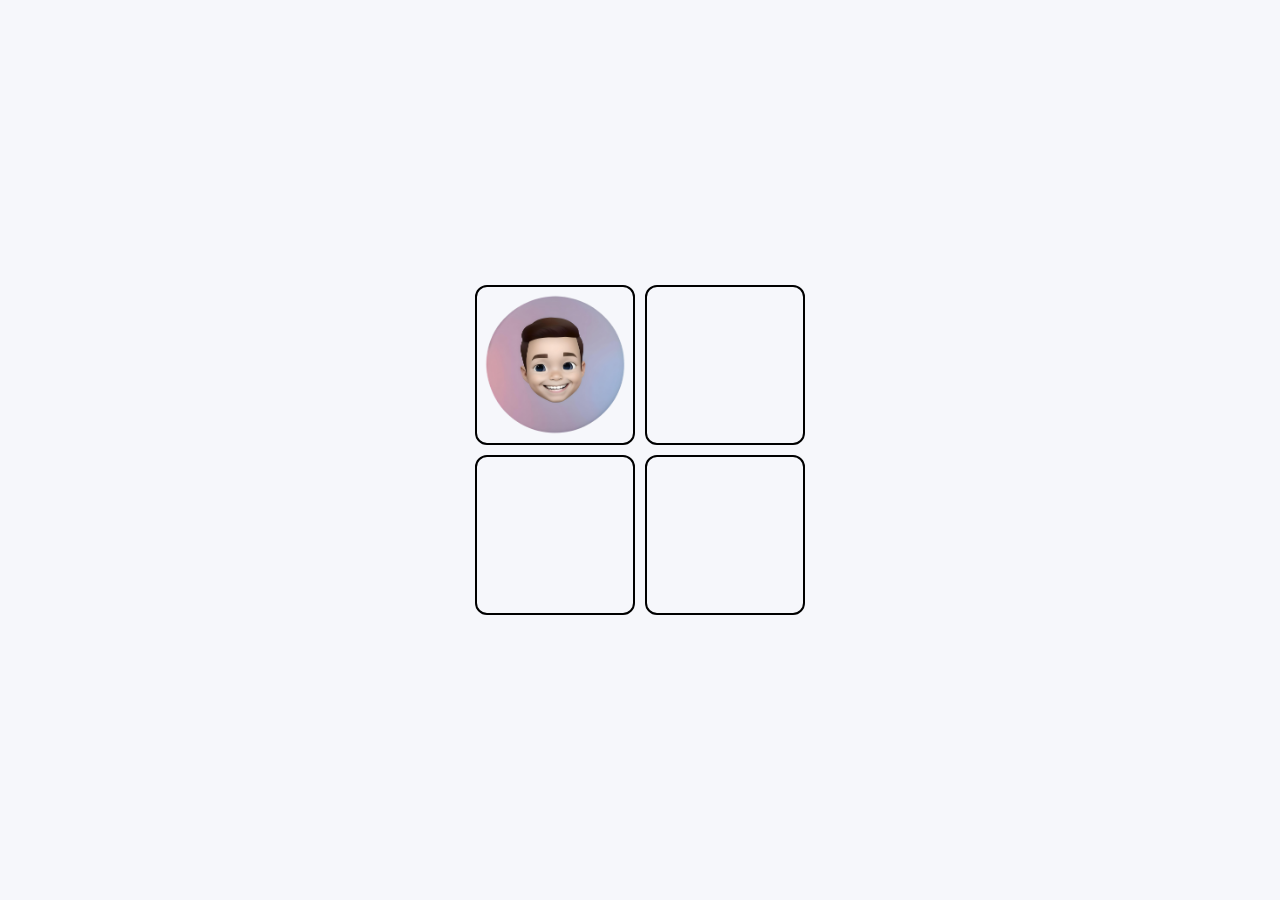
<file: DRAG AND DROP IMAGE/index.html>
<!DOCTYPE html>
<html lang="en">
  <head>
    <meta charset="UTF-8" />
    <meta name="viewport" content="width=device-width, initial-scale=1.0" />
    <link rel="stylesheet" href="./style.css" />
    <script src="./script.js" defer></script>
    <title>drag and drop image</title>
  </head>
  <body>
    <section class="continer">
      <div class="box" id="box1">
        <div class="image" draggable="true"></div>
      </div>
      <div class="box" id="box2"></div>
      <div class="box" id="box3"></div>
      <div class="box" id="box4"></div>
    </section>
  </body>
</html>
</file>
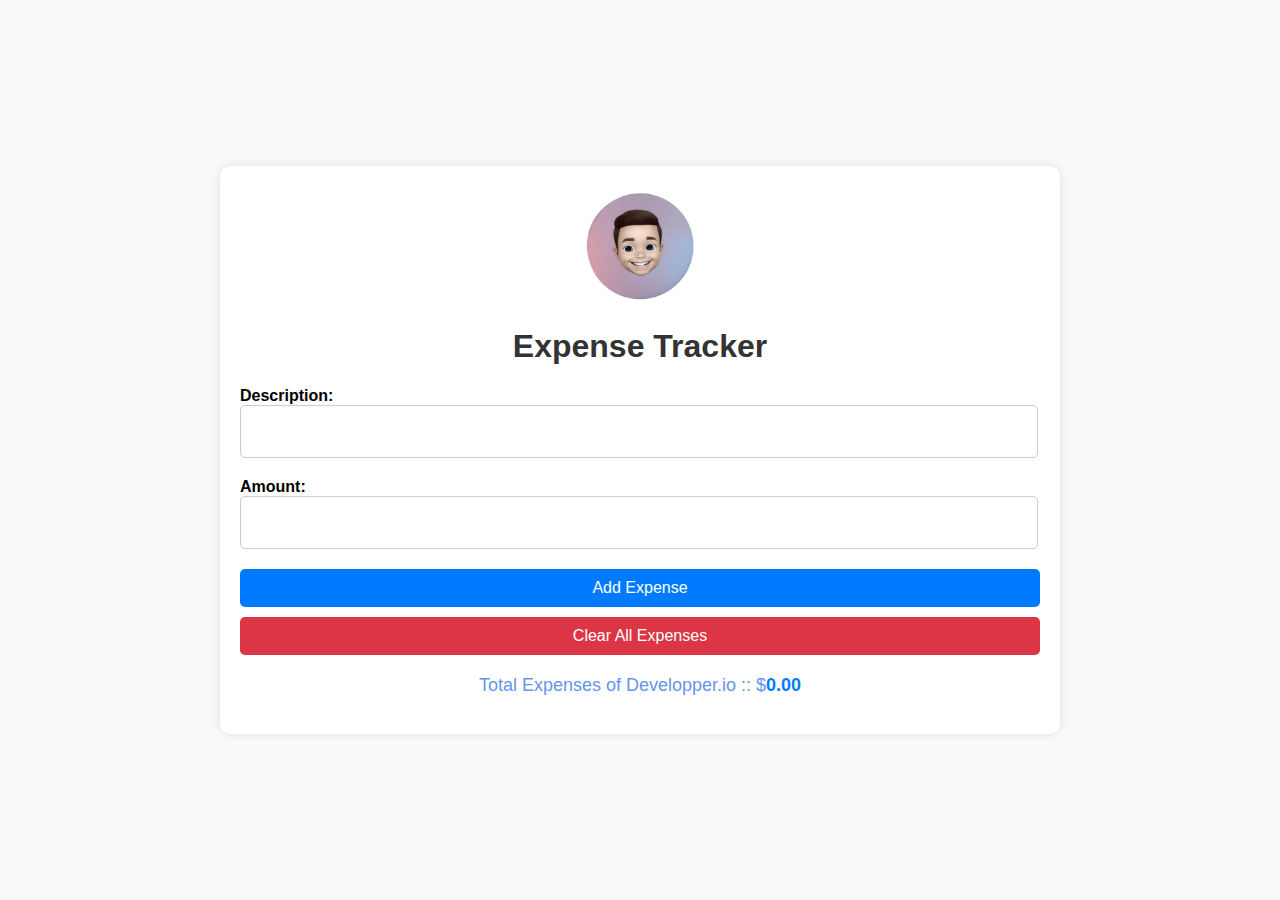
<file: Expense Tracker/index.html>
<!DOCTYPE html>
<html lang="en">

<head>
    <meta charset="UTF-8" />
    <meta name="viewport" content="width=device-width, initial-scale=1.0" />
    <title>Expense Tracker</title>
    <link rel="stylesheet" href="style.css" />
</head>

<body>
    <div class="container">
        <div class="logo">
            <img src="./fotor-ai-20231204134915-removebg.png" alt="" width="130px" />
        </div>
        <h1>Expense Tracker</h1>
        <form id="expenseForm">
            <div class="form-group">
                <label for="description">Description:</label>
                <input type="text" id="description" class="form-control" required />
            </div>
            <div class="form-group">
                <label for="amount">Amount:</label>
                <input type="number" id="amount" class="form-control" required />
            </div>
            <button type="submit" class="btn">Add Expense</button>
            <button type="button" id="clearExpensesBtn" class="btn clear-btn">
                Clear All Expenses
            </button>
        </form>
        <div id="expenses" class="expenses-list"></div>
        <p class="total">
            Total Expenses of Developper.io :: $<span id="totalExpenses" class="total-expenses">0</span>
        </p>
    </div>

    <script src="script.js"></script>
</body>

</html>
</file>
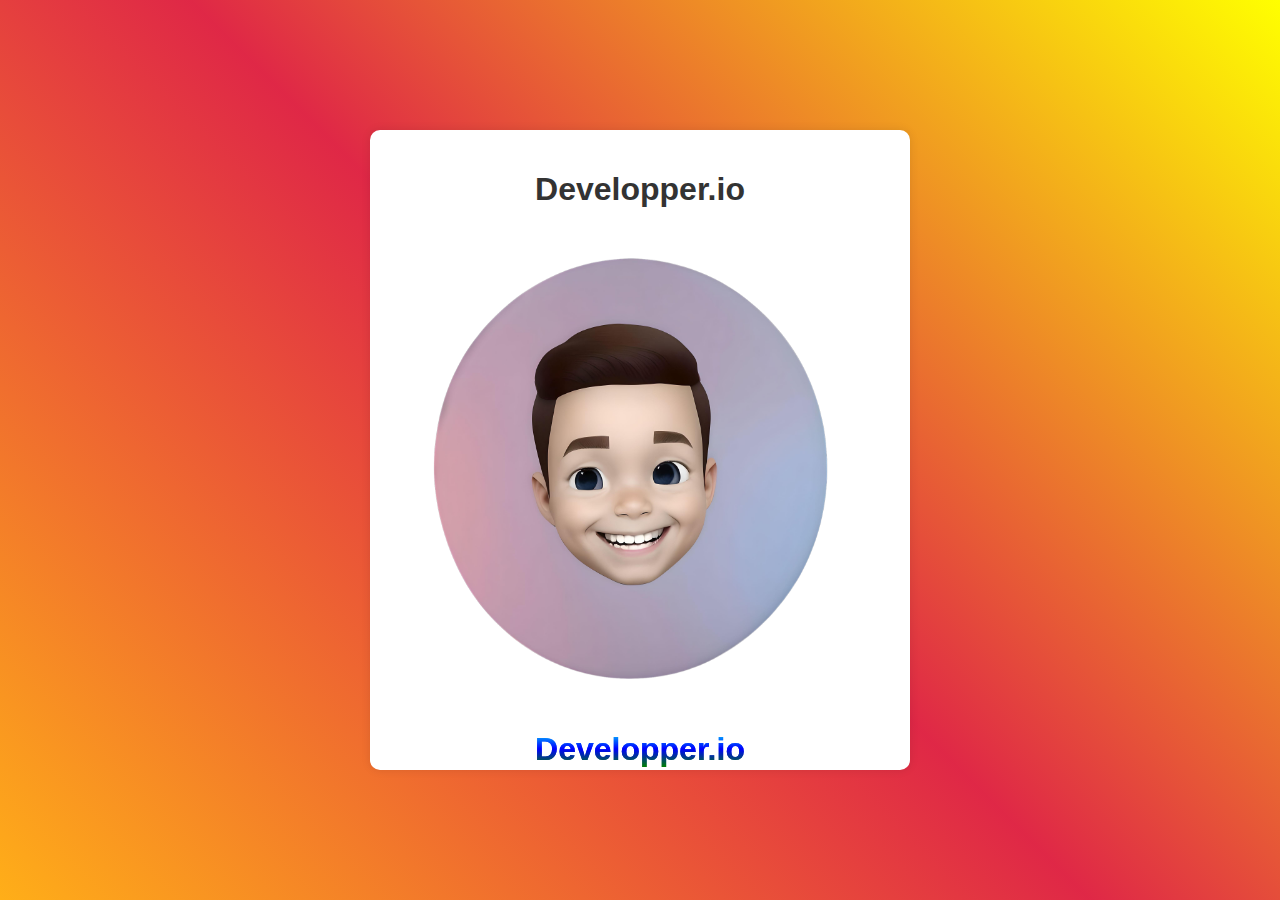
<file: Image Slider/index.html>
<!DOCTYPE html>
<html lang="en">
  <head>
    <meta charset="UTF-8" />
    <meta name="viewport" content="width=device-width, initial-scale=1.0" />
    <link rel="stylesheet" href="./style.css">
    <title>Image Slider</title>
  </head>
  <body>
    <div class="container">
      <h1>Developper.io</h1>
      <div class="slider">
        <div class="slides">
          <img src="./image1.png" alt="Image 1" />
          <img src="./image2.png" alt="Image 2" />
          <img src="./image3.png" alt="Image 3" />
          <img src="./image1.png" alt="Image 4" />
          <img src="./image2.png" alt="Image 5" />
          <img src="./image3.png" alt="Image 6" />
          <!-- Add more images here link this devlopper.io -->
        </div>
      </div>
      <h1 class="link"><a class="link" href="https://github.com/developperin">Developper.io</a></h1>
    </div>
    <script src="./script.js"></script>
  </body>
</html>
</file>
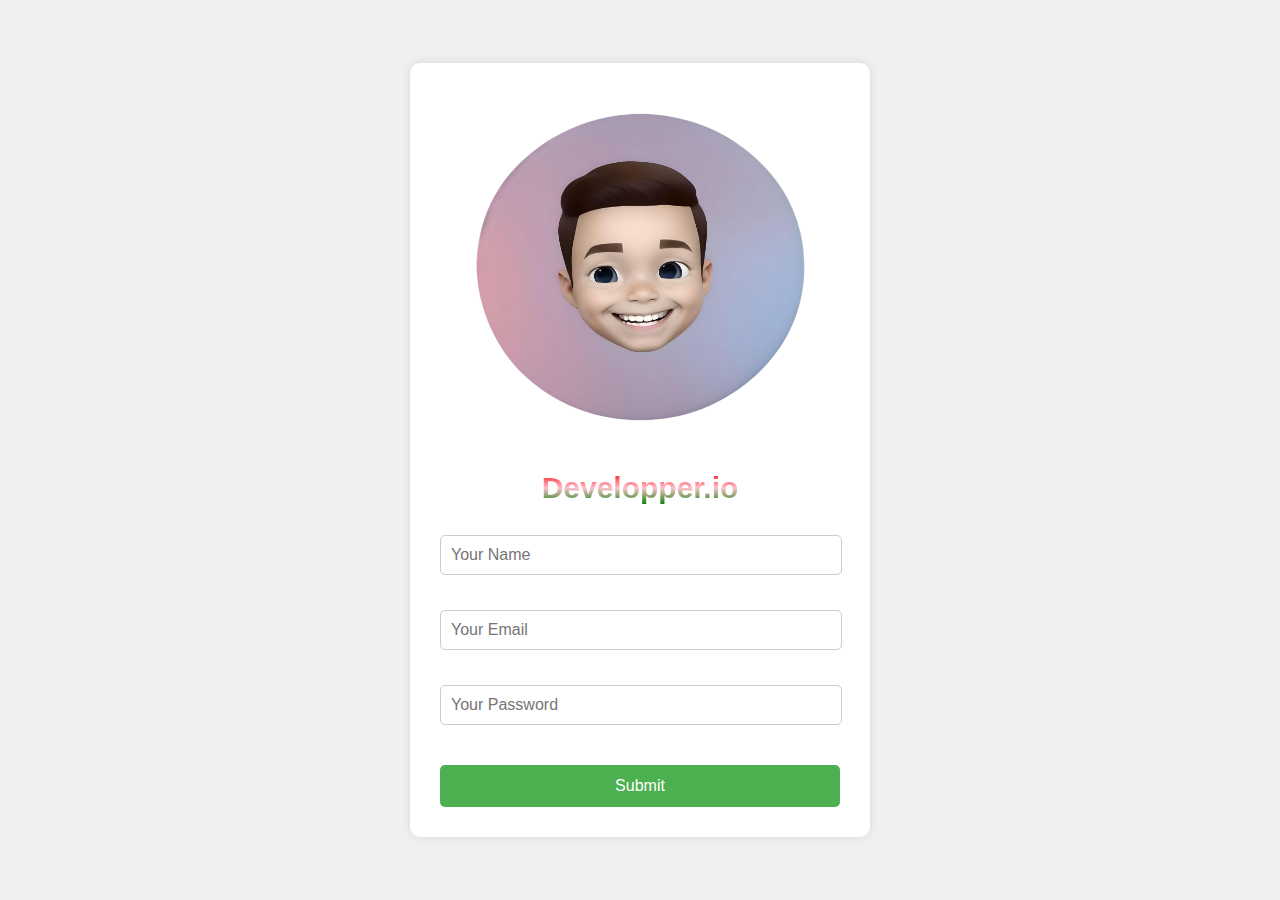
<file: Input Validation Form/index.html>
<!DOCTYPE html>
<html lang="en">
  <head>
    <meta charset="UTF-8" />
    <meta name="viewport" content="width=device-width, initial-scale=1.0" />
    <link rel="stylesheet" href="./style.css">
    <script src="./script.js" defer></script>
    <title>Designer Form</title>
  </head>
  <body>
    <div class="container">
        <div class="photo"><img src="./fotor-ai-20231204134915-removebg.png" alt="" width="100%" height="350px"></div>
      <h2>Developper.io</h2>
      <form id="designerForm">
        <div class="error-message" id="nameError"></div>
        <input type="text" id="name" placeholder="Your Name" />

        <div class="error-message" id="emailError"></div>
        <input type="email" id="email" placeholder="Your Email" />

        <div class="error-message" id="passwordError"></div>
        <input type="password" id="password" placeholder="Your Password" />

        <input type="submit" value="Submit" />
      </form>
    </div>
  </body>
</html>
</file>
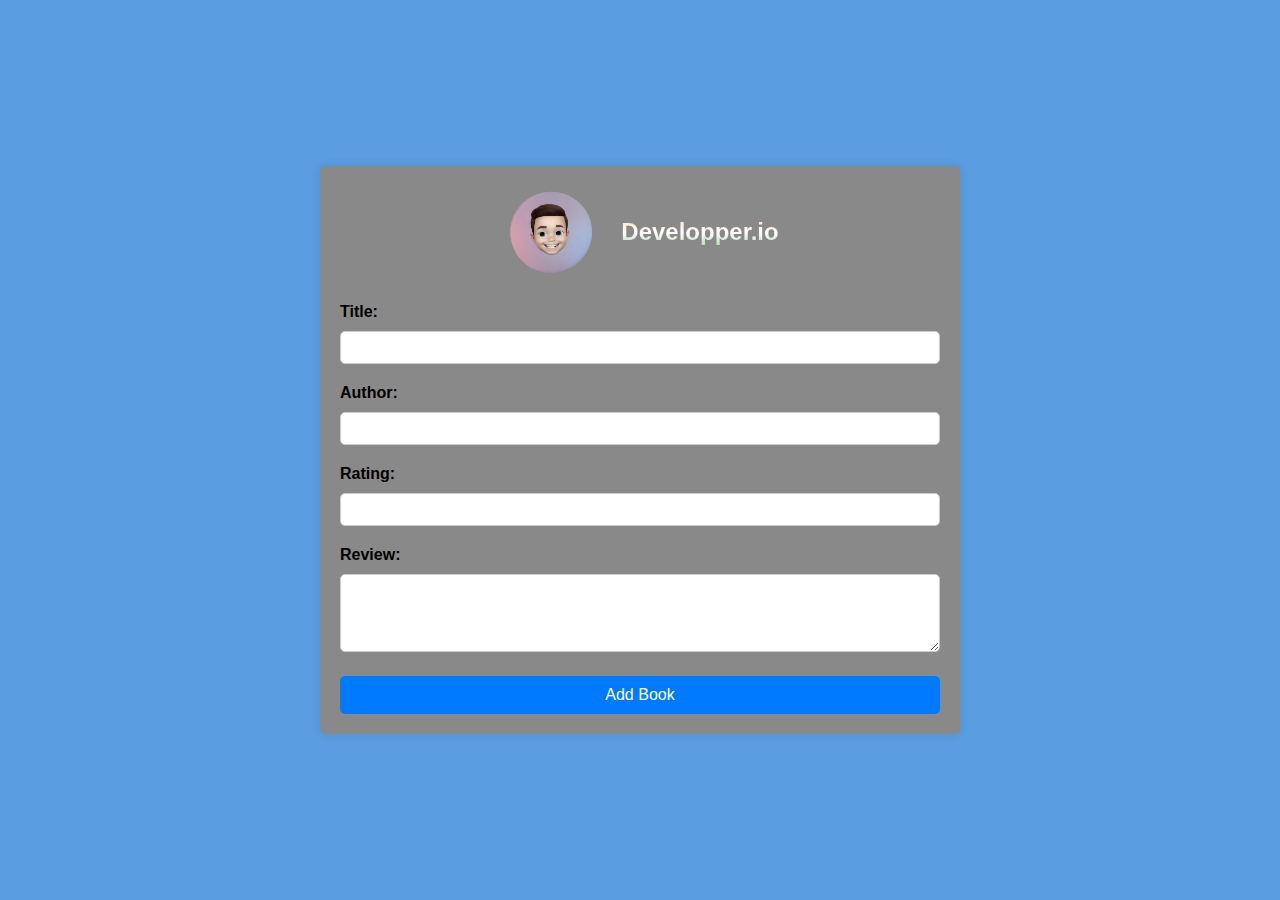
<file: Libarary System/index.html>
<!DOCTYPE html>
<html lang="en">

<head>
    <meta charset="UTF-8">
    <meta name="viewport" content="width=device-width, initial-scale=1.0">
    <title>Book Library</title>
    <link rel="stylesheet" href="style.css">
</head>

<body>
    <div class="container">
        <div class="logo">

            <img src="./fotor-ai-20231204134915-removebg.png" alt="" width="100px">
            <h2>Developper.io</h2>
        </div>
            <form id="bookForm">
                <div class="form-group">
                    <label for="title">Title:</label>
                    <input type="text" id="title" required>
                </div>
                <div class="form-group">
                    <label for="author">Author:</label>
                    <input type="text" id="author" required>
                </div>
                <div class="form-group">
                    <label for="rating">Rating:</label>
                    <input type="number" id="rating" min="1" max="5" required>
                </div>
                <div class="form-group">
                    <label for="review">Review:</label>
                    <textarea id="review" rows="4" required></textarea>
                </div>
                <button type="submit">Add Book</button>
            </form>
            <div id="bookList"></div>
        </div>

        <script src="script.js"></script>
</body>

</html>
</file>
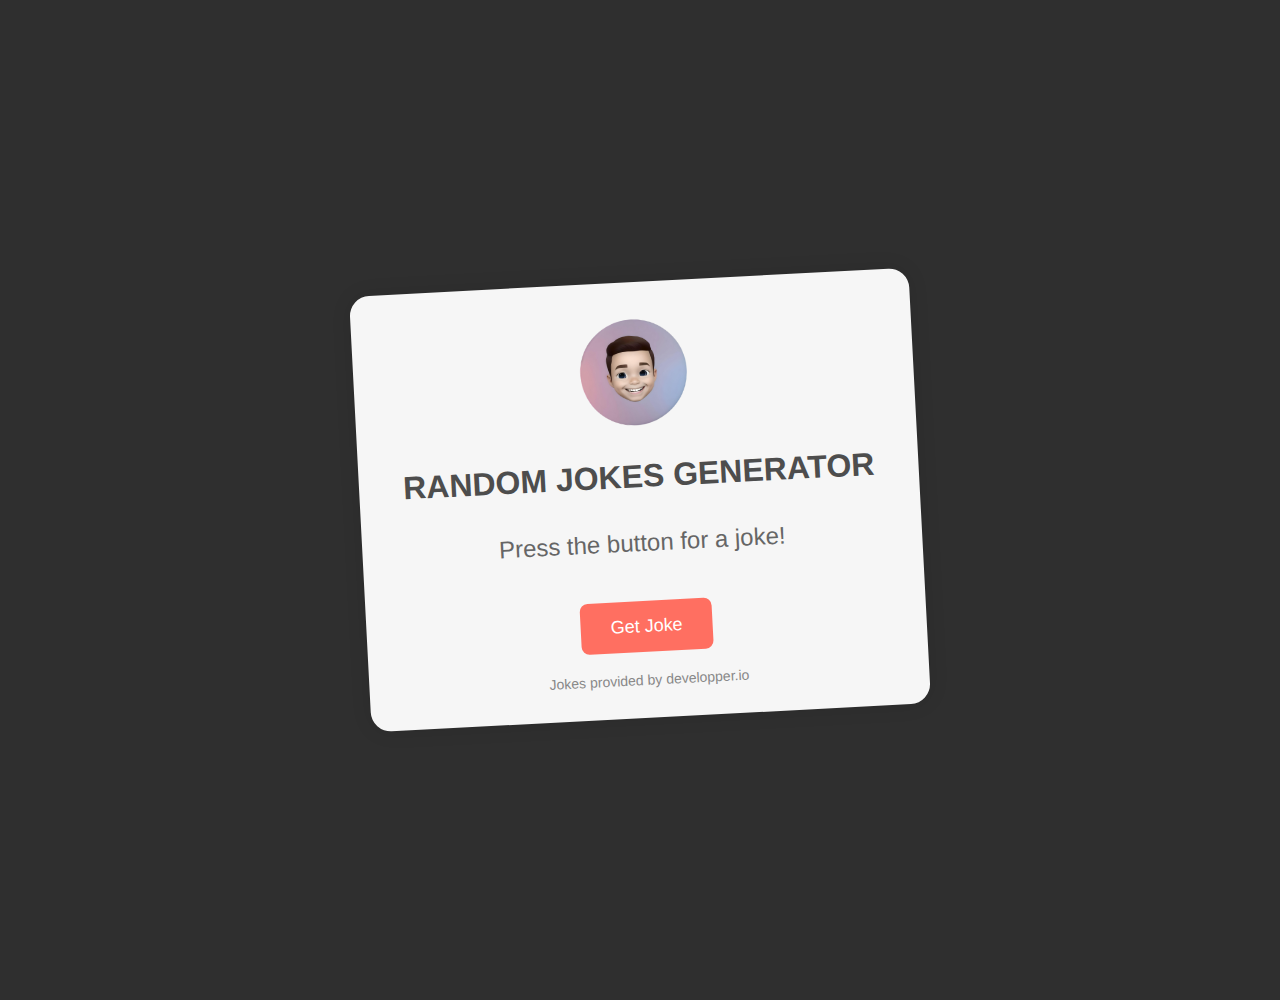
<file: Rendom Jockes Genrator/index.html>
<!DOCTYPE html>
<html lang="en">

<head>
    <meta charset="UTF-8">
    <meta name="viewport" content="width=device-width, initial-scale=1.0">
    <link rel="stylesheet" href="./style.css">
    <script src="./script.js" defer></script>
    <title>Random Jokes Generator</title>
</head>

<body>
    <div class="container">
        <image src="./fotor-ai-20231204134915-removebg.png" width="130px"></image>
        <h1> Random Jokes Generator</h1>
        <div class="joke" id="jokeDisplay">Press the button for a joke!</div>
        <button id="generateJokeBtn">Get Joke</button>
        <div class="credits">Jokes provided by developper.io</a></div>
    </div>
</body>

</html>
</file>
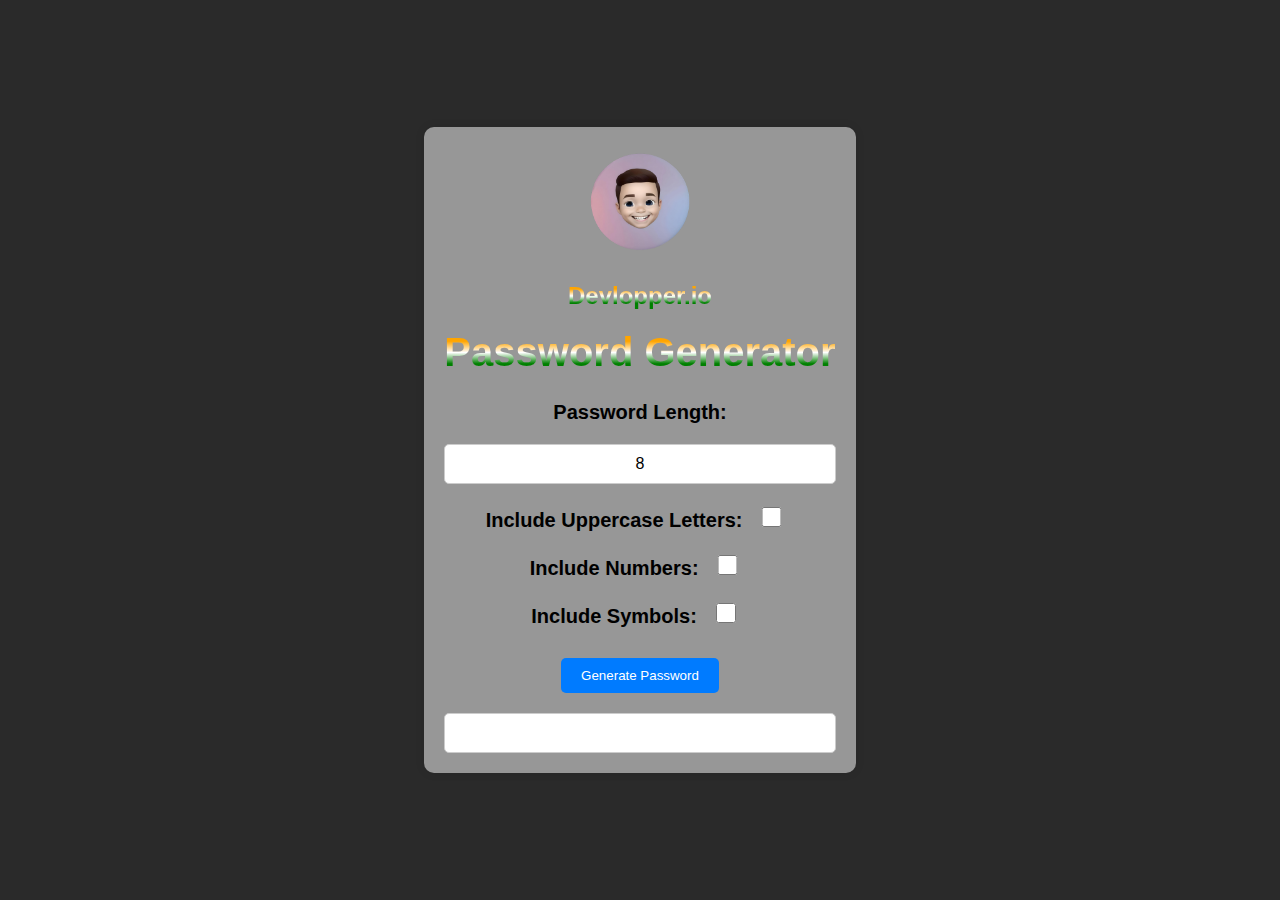
<file: Rendom Password Genrator/index.html>
<!DOCTYPE html>
<html lang="en">
<head>
    <meta charset="UTF-8">
    <meta name="viewport" content="width=device-width, initial-scale=1.0">
    <title>Password Generator</title>
    <link rel="stylesheet" href="style.css">
</head>
<body>
    <div class="container">
       <img src="./fotor-ai-20231204134915-removebg.png" alt="" width="120px" height="110px">

       <h1 class="Name">Devlopper.io</h1>
       <h1>Password Generator</h1>
        <div class="form-group">
            <label for="length">Password Length:</label>
            <input type="number" id="length" min="4" max="20" value="8">
        </div>
        <div class="form-group">
            <label for="uppercase">Include Uppercase Letters:</label>
            <input type="checkbox" id="uppercase">
        </div>
        <div class="form-group">
            <label for="numbers">Include Numbers:</label>
            <input type="checkbox" id="numbers">
        </div>
        <div class="form-group">
            <label for="symbols">Include Symbols:</label>
            <input type="checkbox" id="symbols">
        </div>
        <button id="generate" onclick="generatePassword()">Generate Password</button>
        <input type="text" id="password" readonly>
    </div>

    <script src="script.js"></script>
</body>
</html>
</file>
<file: DRAG AND DROP IMAGE/style.css>
* {
  margin: 0;
  padding: 0;
  box-sizing: border-box;
}

body {
  height: 100vh;
  display: flex;
  align-items: center;
  justify-content: center;
  background: #f6f7fb;
}

.continer {
  display: flex;
  gap: 10px;
  flex-wrap: wrap;
  width: 420px;
  justify-content: center;
}

.box {
  position: relative;
  height: 160px;
  width: 160px;
  border-radius: 12px;
  border: 2px solid black;
}

.box .image {
  height: 100%;
  width: 100%;
  background-size: cover;
  background-position: center;
  background-image: url(./fotor-ai-20231204134915-removebg.png);
}

.box.h {
  border: 2px dashed #333;
}
</file>
<file: Expense Tracker/style.css>
body {
    font-family: Arial, sans-serif;
    background-color: #f8f9fa;
    margin: 0;
    padding: 0;
    display: flex; /* Use flexbox */
    justify-content: center; /* Center horizontally */
    align-items: center; /* Center vertically */
    height: 100vh;
}
.logo{
    display: flex;
    justify-content: center;
}

.container {
    max-width: 800px;
    width: 100%; /* Ensure container width doesn't exceed 800px */
    padding: 20px;
    background-color: #fff;
    border-radius: 10px;
    box-shadow: 0 0 10px rgba(0, 0, 0, 0.1);
}


h1 {
    text-align: center;
    color: #333;
}

.form-group {
    margin-bottom: 20px;
}

label {
    display: block;
    font-weight: bold;
}

.form-control {
    width: 97%;
    padding: 10px;
    border: 1px solid #ccc;
    border-radius: 5px;
    font-size: 26px;
    text-align: center;
}

input[type='number']::-webkit-inner-spin-button,
::-webkit-outer-spin-button{
    appearance: none;
}
.btn {
    display: block;
    width: 100%;
    padding: 10px;
    border: none;
    border-radius: 5px;
    background-color: #007bff;
    color: #fff;
    font-size: 16px;
    cursor: pointer;
    transition: background-color 0.3s ease;
}

.btn:hover {
    background-color: #0056b3;
}

.clear-btn {
    margin-top: 10px;
    background-color: #dc3545;
}

.clear-btn:hover {
    background-color: #c82333;
}

.total {
    text-align: center;
    font-size: 18px;
    color: cornflowerblue;
}

.expenses-list {
    margin-top: 20px;
}

.expense {
    display: flex;
    justify-content: space-between;
    margin-bottom: 5px;
    padding: 10px;
    background-color: #f2f2f2;
    border-radius: 5px;
}

.expense span {
    font-weight: bold;
}

.total-expenses {
    font-size: 18px;
    font-weight: bold;
    color: #007bff;
}

@media screen and (max-width: 600px) {
    .form-control {
        width: calc(100% - 22px);
    }

    .btn {
        width: calc(50% - 5px);
    }

    .clear-btn {
        width: calc(50% - 5px);
    }
}
</file>
<file: Image Slider/style.css>
body {
    font-family: Arial, sans-serif;
    margin: 0;
    padding: 0;
    display: flex;
    justify-content: center;
    align-items: center;
    height: 100vh;
    background-color: #f2f2f2;
    background: linear-gradient(45deg,rgba(255, 166, 0, 0.904),rgba(219, 10, 45, 0.877),rgb(255, 255, 0));
}

.container {
    text-align: center;
    background-color: #fff;
    border-radius: 10px;
    padding: 20px;
    width: 500px;
    height: 600px;
    box-shadow: 0 0 10px rgba(0, 0, 0, 0.1);
}

h1 {
    color: #333;
}

.slider {
    position: relative;
    margin-top: 20px;
}

.slides {
    display: flex;
    overflow-x: hidden;
}

.slides img {
    width: 480px; /* Ensure images take full width */
    height: 480px; /* Maintain aspect ratio */
    transition: transform 0.5s ease;
}

.link{
    margin-bottom : 10px;
   color: transparent;
    background: linear-gradient(rgba(0, 238, 255, 0.801),blue,green);
    background-clip: text;
}
</file>
<file: Input Validation Form/style.css>
body {
    font-family: Arial, sans-serif;
    background-color: #f0f0f0;
    margin: 0;
    padding: 0;
    display: flex;
    justify-content: center;
    align-items: center;
    height: 100vh;
}

.container {
    background-color: #fff;
    border-radius: 10px;
    box-shadow: 0 0 10px rgba(0, 0, 0, 0.1);
    padding: 30px;
    width: 400px;
}

h2 {
    text-align: center;
    margin-bottom: 30px;
    font-size: 30px;
    background: linear-gradient(red,pink,green);
    background-clip: text;
    color:transparent;

}

input[type="text"],
input[type="email"],
input[type="password"] {
    width: calc(100% - 20px);
    padding: 10px;
    margin-bottom: 20px;
    border: 1px solid #ccc;
    border-radius: 5px;
    font-size: 16px;
}

input[type="submit"] {
    width: 100%;
    background-color: #4caf50;
    color: white;
    padding: 12px 20px;
    border: none;
    border-radius: 5px;
    cursor: pointer;
    font-size: 16px;
    margin-top: 20px;
}

input[type="submit"]:hover {
    background-color: #45a049;
}

.error-message {
    color: #f44336;
    margin-bottom: 15px;
}
</file>
<file: Libarary System/style.css>
body {
    font-family: Arial, sans-serif;
    background-color: #5a9de0;
    margin: 0;
    padding: 0;
    font-style: 20px;
    display: flex;
    justify-content: center;
    align-items: center;
    height: 100vh;
}

.container {
    max-width: 600px;
    width: 800px;
    margin: 20px auto;
    padding: 20px;
    background-color:#898989;
    border-radius: 5px;
    box-shadow: 0 0 10px rgba(0, 0, 0, 0.1);
    transition: all 0.5s;
}
.container:hover{
    box-shadow: 0 0 20px rgb(218, 137, 16),0 0 20px rgb(15, 187, 72),0 0 20px rgb(150, 39, 165),0 0 20px rgb(0, 0, 0);
}
.logo{
    display: flex;
    gap: 20px;
    justify-content: center;
    align-items: center;
    background: linear-gradient(orange,white,green);
    margin-bottom:1.5rem;
    color: transparent;
    background-clip: text;
}

h1 {
    text-align: center;
}

.form-group {
    margin-bottom: 20px;
}

label {
    display: block;
    font-weight: 700;
    margin-bottom: 10px;
    font-style: 20px;
}

input[type="text"],
input[type="number"],
textarea {
    width: 97%;
    padding: 8px;
    border: 1px solid #ccc;
    border-radius: 5px;
    text-align: center;
}
textarea{
    text-align: left;
}

input[type="number"]::-webkit-inner-spin-button,
::-webkit-outer-spin-button{
    appearance: none;
}

button {
    display: block;
    width: 100%;
    padding: 10px;
    border: none;
    border-radius: 5px;
    background-color: #007bff;
    color: #fff;
    font-size: 16px;
    cursor: pointer;
}

button:hover {
    background-color: #0056b3;
}

.book-item {
    margin: 20px;
    padding: 10px;
    border: 1px solid #ccc;
    border-radius: 5px;
    color: white;
}
</file>
<file: Rendom Jockes Genrator/style.css>
body {
  font-family: "Comic Sans MS", cursive, sans-serif;
  background-color: #000000d0;
  margin: 0;
  padding: 50px;
  display: flex;
  justify-content: center;
  align-items: center;
  height: 100vh;
}

.container {
  background-color: #f6f6f6;
  border-radius: 20px;
  box-shadow: 0 0 20px rgba(0, 0, 0, 0.1);
  padding: 30px;
  width: 500px;
  text-align: center;
  transform: rotate(-3deg);
}

h1 {
  color: #4d4d4d;
  font-size: 32px;
  margin-bottom: 30px;
  text-transform: uppercase;
}

.joke {
  font-size: 24px;
  margin-bottom: 40px;
  color: #666;
  line-height: 1.5;
}

button {
  background-color: #ff6f61;
  color: white;
  padding: 15px 30px;
  border: none;
  border-radius: 8px;
  cursor: pointer;
  font-size: 18px;
  transition: background-color 0.3s ease;
}

button:hover {
  background-color: #ff5a4f;
}

.credits {
  margin-top: 20px;
  font-size: 14px;
  color: #888;
}
</file>
<file: Rendom Password Genrator/style.css>
body {
  font-family: Arial, sans-serif;
  margin: 0;
  padding: 0;
  display: flex;
  justify-content: center;
  align-items: center;
  height: 100vh;
  background-color: #f2f2f2;
  font-size: 20px;
  background: #000000d5;
  user-select: none;
}

.container {
  text-align: center;
  background-color: #ffffff83;
  border-radius: 10px;
  padding: 20px;
  box-shadow: 0 0 10px rgba(0, 0, 0, 0.1);
}

.Name {
  margin-bottom: 0;
  font-size: 1.5rem;
}
h1 {
  background: linear-gradient(orange, orange, white, green, green);
  background-clip: text;
  color: transparent;
  margin-top: 20px;
}

.form-group {
  margin-bottom: 10px;
  margin-top: 20px;
}

label {
  font-weight: bold;
  margin-top: 20px;
}

button {
  padding: 10px 20px;
  border: none;
  background-color: #007bff;
  color: #fff;
  border-radius: 5px;
  cursor: pointer;
  transition: background-color 0.3s ease;
  margin-top: 20px;
}

button:hover {
  background-color: #0056b3;
}

input[type="number"] {
  width: 100%;
  text-align: center;
  margin-top: 10px;
  padding: 10px;
  border: 1px solid #ccc;
  border-radius: 5px;
  box-sizing: border-box;
  font-size: 16px;
  outline: none;
  margin-top: 20px;
  appearance: none;
}
input[type="number"]::-webkit-inner-spin-button,
input[type="number"]::-webkit-outer-spin-button {
  appearance: none;
}

input[type="text"] {
  text-align: center;
  width: 100%;
  margin-top: 10px;
  padding: 10px;
  border: 1px solid #ccc;
  border-radius: 5px;
  box-sizing: border-box;
  font-size: 16px;
  outline: none;
  margin-top: 20px;
}
input[type="checkbox"] {
  width: 10%;
  text-align: end;
  height: 20px;
  padding: 10px;
  border: 3px solid #ccc;
}
</file>
